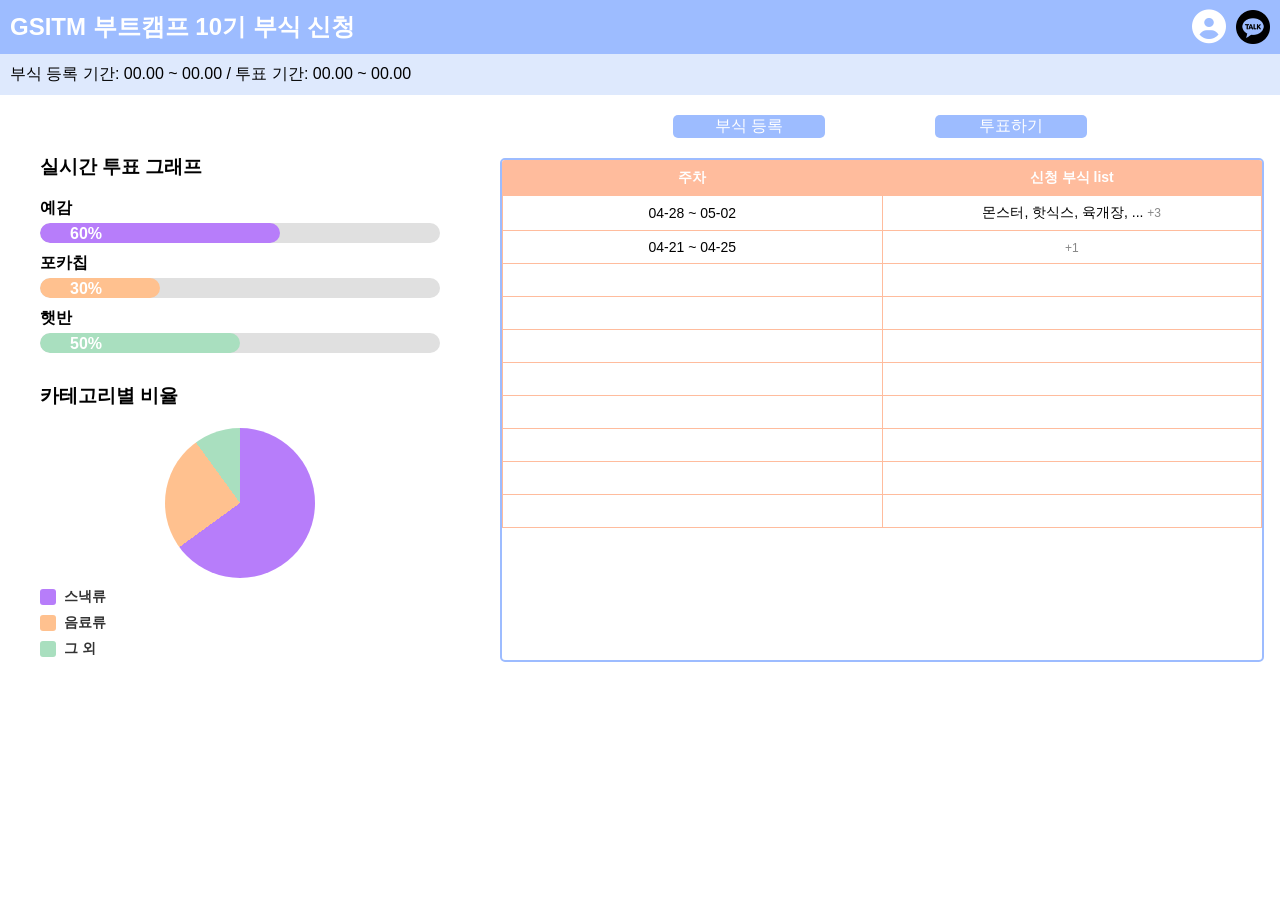
<file: index.html>
<!DOCTYPE html>
<html lang="ko">
<head>
    <meta charset="UTF-8" />
    <meta name="viewport" content="width=device-width, initial-scale=1.0" />
    <title>GSITM 부트캠프 부식 신청</title>
    <link rel="stylesheet" href="style.css" />
    <link rel="stylesheet" href="https://cdnjs.cloudflare.com/ajax/libs/font-awesome/6.5.1/css/all.min.css" />
</head>
<body>
    <header>
        <h2 style="margin: 0px;">GSITM 부트캠프 10기 부식 신청</h2>
        <div class="user-tools">
            <a href="" class="user-icon"><i class="fa-solid fa-circle-user"></i></a>
            <a href="" class="login"><img src="/img/kakaotalk.png" alt="카카오 로그인" /></a>
        </div>
    </header>

    <div class="info-bar">
        <p>부식 등록 기간: 00.00 ~ 00.00 / 투표 기간: 00.00 ~ 00.00</p>
    </div>

    <div class="main-content">
        <div class="graph">
            <h3>실시간 투표 그래프</h3>
            <div class="bar-graph">
                <div class="bar-label">예감</div>
                <div class="bar">
                    <div class="fill color1" style="width: 60%"><span>60%</span></div>
                </div>
                <div class="bar-label">포카칩</div>
                <div class="bar">
                    <div class="fill color2" style="width: 30%"><span>30%</span></div>
                </div>
                <div class="bar-label">햇반</div>
                <div class="bar">
                    <div class="fill color3" style="width: 50%"><span>50%</span></div>
                </div>
            </div>

            <h3>카테고리별 비율</h3>
            <div class="pie"></div>

            <div class="legend">
                <div class="legend-item"><span class="pie-box color1"></span><span class="label-text">스낵류</span></div>
                <div class="legend-item"><span class="pie-box color2"></span><span class="label-text">음료류</span></div>
                <div class="legend-item"><span class="pie-box color3"></span><span class="label-text">그 외</span></div>
            </div>
        </div>

        <!-- 우측 패널 -->
        <div class="side-panel">
            <section class="panel">
                <button class="register-btn">부식 등록</button>
                <button class="vote-btn">투표하기</button>
            </section>

            <!-- 리스트 iframe 삽입 -->
            <section class="select-panel">
                <iframe src="select.html" title="부식선정리스트" class="select-frame"></iframe>
            </section>
        </div>
    </div>
</body>
</html>
</file>
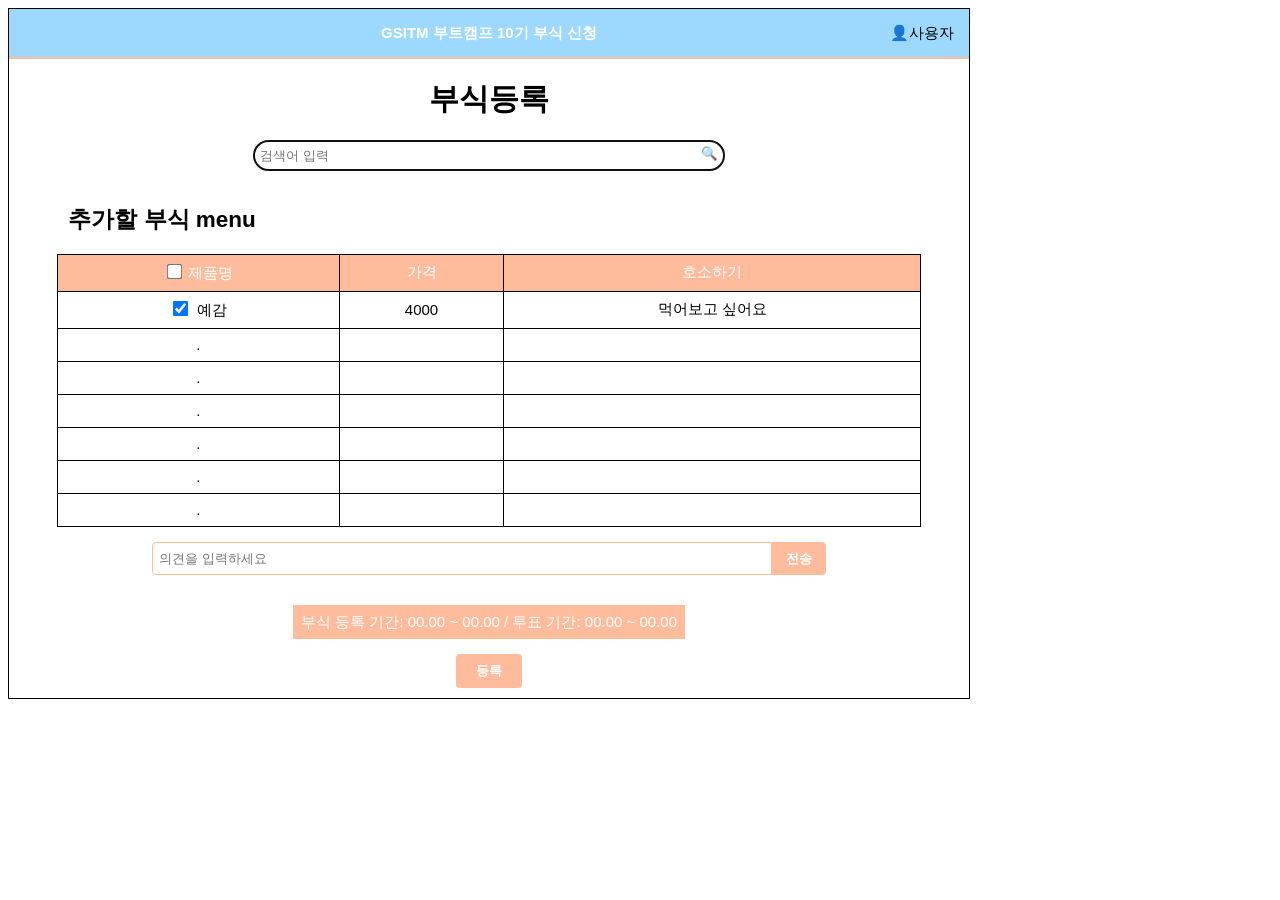
<file: sjg/index.html>
<!DOCTYPE html>
<html lang="ko">
<head>
<meta charset="UTF-8" />
<meta name="viewport" content="width=device-width, initial-scale=1.0"/>

<title>부식 등록</title>
<link rel="stylesheet" href="main.css" />
</head>
<body class="body">
<div class="container">

        <div class="T_bar">
            <div class="center"><a href="#">GSITM 부트캠프 10기 부식 신청</a></div>
            <div class="user-info">👤사용자</div>
        </div>
    
    <button  class="back-button"><a href="/snack-baskets-1/index.html">←</a></button>
    
    <h1>부식등록</h1>
    
    <div class="search-box">
        <input type="text" autofocus placeholder="검색어 입력" >
        <button>🔍</button>
    </div>

    
    <div class="product-chat-box">
        <h2>추가할 부식 menu</h2>
            <div class="table-wrapper">
                <table>
                    <thead>
                        <tr>
                            <th><input type="checkbox"  />제품명</th>
                            <th>가격</th>
                            <th>호소하기</th>
                        </tr>
                    </thead>
                    <tbody>
                        <tr>
                            <td><input type="checkbox" checked /> 예감</td>
                            <td>4000</td>
                            <td>먹어보고 싶어요</td>
                        </tr>
                        <tr>
                            <td>.</td>
                            <td></td>
                            <td></td>
                        </tr>
                        <tr>
                            <td>.</td>
                            <td></td>
                            <td></td>
                        </tr>
                        <tr>
                            <td>.</td>
                            <td></td>
                            <td></td>
                        </tr>
                        <tr>
                            <td>.</td>
                            <td></td>
                            <td></td>
                        </tr>
                        <tr>
                            <td>.</td>
                            <td></td>
                            <td></td>
                        </tr>

                        <tr>
                            <td>.</td>
                            <td></td>
                            <td></td>
                        </tr>
                        
                    </tbody>
                </table>
            </div>
        <div class="chat-input">
            <input type="text" placeholder="의견을 입력하세요" />
            <button>전송</button>
        </div>
    </div>
    <div class="info-bar">부식 등록 기간: 00.00 ~ 00.00 / 투표 기간: 00.00 ~ 00.00</div>

    <div class="register">
        <button>등록</button>
    </div>

</div>
</body>
</html>
</file>
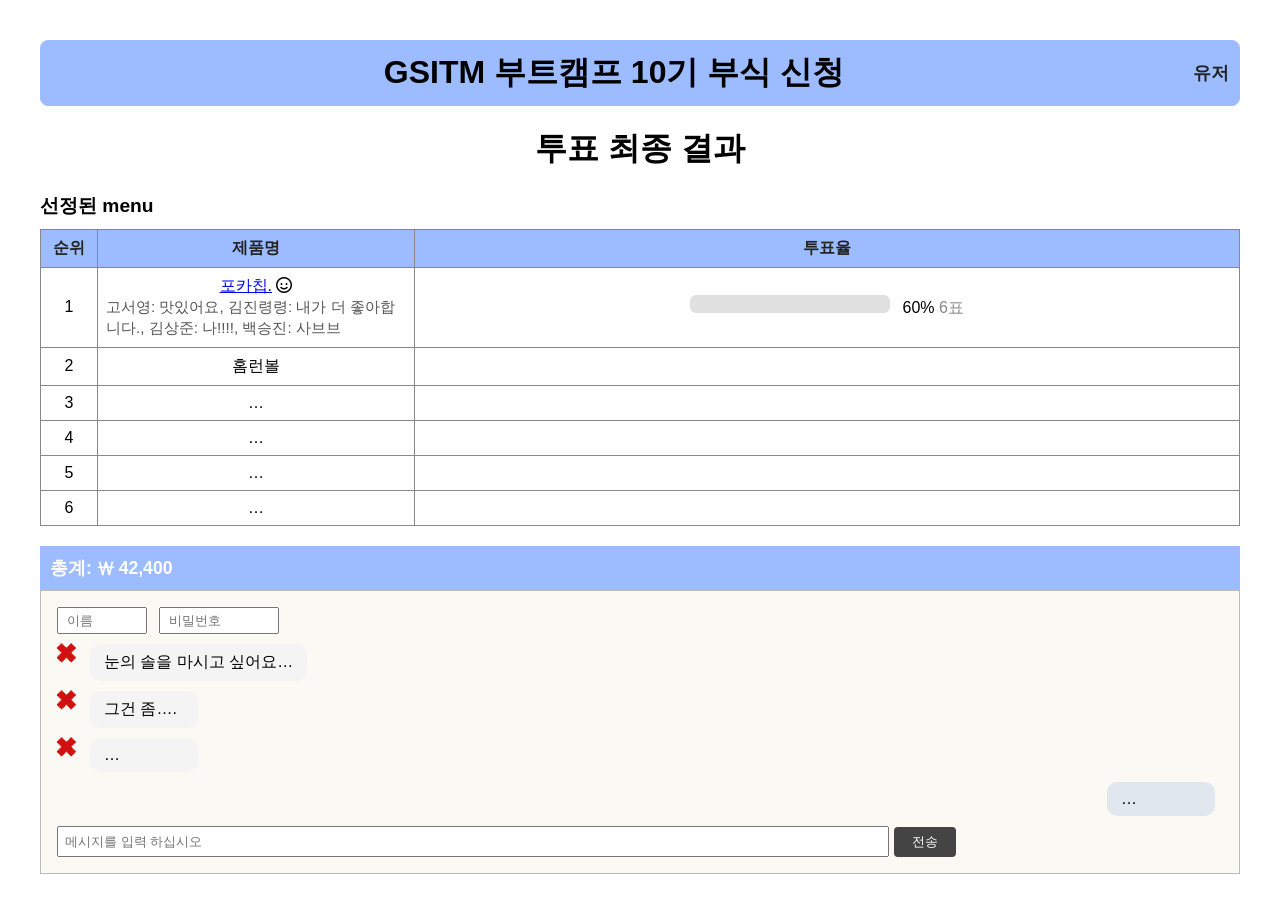
<file: chat.html>
<!DOCTYPE html>
<html lang="ko">

<head>
    <meta charset="UTF-8">
    <title>투표 최종 결과</title>
    <link rel="stylesheet" href="chat.css">
    <link rel="stylesheet" href="https://cdnjs.cloudflare.com/ajax/libs/font-awesome/6.5.0/css/all.min.css">

</head>

<body>
    <header class="main-header">
        <div class="header-row">
            <h2>GSITM 부트캠프 10기 부식 신청</h2>
            <span class="header-user">유저</span>
        </div>
    </header>
    <div class="back-arrow"></div>
    <h1>투표 최종 결과</h1>
    <div class="menu-title">선정된 menu</div>
    <table class="scroll-table">
        <thead>
            <tr>
                <th class="rank">순위</th>
                <th class="product">제품명</th>
                <th>투표율</th>
            </tr>
        </thead>
        <tbody>
            <tr>
                <td>1</td>
                <td>
                    <a href="#">포카칩.</a>
                    <span title="댓글">
                        <a>
                            <i class="fa-regular fa-face-smile"></i></a>
                    </span>
                    <div class="vote-comments">
                        고서영: 맛있어요, 김진령령: 내가 더 좋아합니다., 김상준: 나!!!!, 백승진: 사브브
                    </div>
                </td>
                <td>
                    <span class="vote-bar-bg">
                        <span class="vote-bar" style="width:60%;"></span>
                    </span>
                    60% <span style="color:#888;">6표</span>
                </td>
            </tr>
            <tr>
                <td>2</td>
                <td>홈런볼</td>
                <td></td>
            </tr>
            <tr>
                <td>3</td>
                <td>…</td>
                <td></td>
            </tr>
            <tr>
                <td>4</td>
                <td>…</td>
                <td></td>
            </tr>
            <tr>
                <td>5</td>
                <td>…</td>
                <td></td>
            </tr>
            <tr>
                <td>6</td>
                <td>…</td>
                <td></td>

        </tbody>
    </table>
    <div class="total">총계: ₩ 42,400</div>
    <div class="chat-box">
        <div class="input-row">
            <input type="text" placeholder="이름" style="width:70px;">
            <input type="password" placeholder="비밀번호" style="width:100px;">
        </div>
        <div class="chat-entry">
            <span class="chat-x">&#10006;</span>
            <span class="chat-bubble">눈의 솔을 마시고 싶어요…</span>
        </div>
        <div class="chat-entry">
            <span class="chat-x">&#10006;</span>
            <span class="chat-bubble">그건 좀….</span>
        </div>
        <div class="chat-entry">
            <span class="chat-x">&#10006;</span>
            <span class="chat-bubble">…</span>
        </div>
        <div class="chat-entry chat-right">
            <span class="chat-bubble chat-bubble-right">…</span>
        </div>
        <form style="margin-top:10px;">
            <input class="message-input" type="text" placeholder="메시지를 입력 하십시오">
            <button type="submit" class="send-btn">전송</button>
        </form>
    </div>
</body>

</html>
</file>
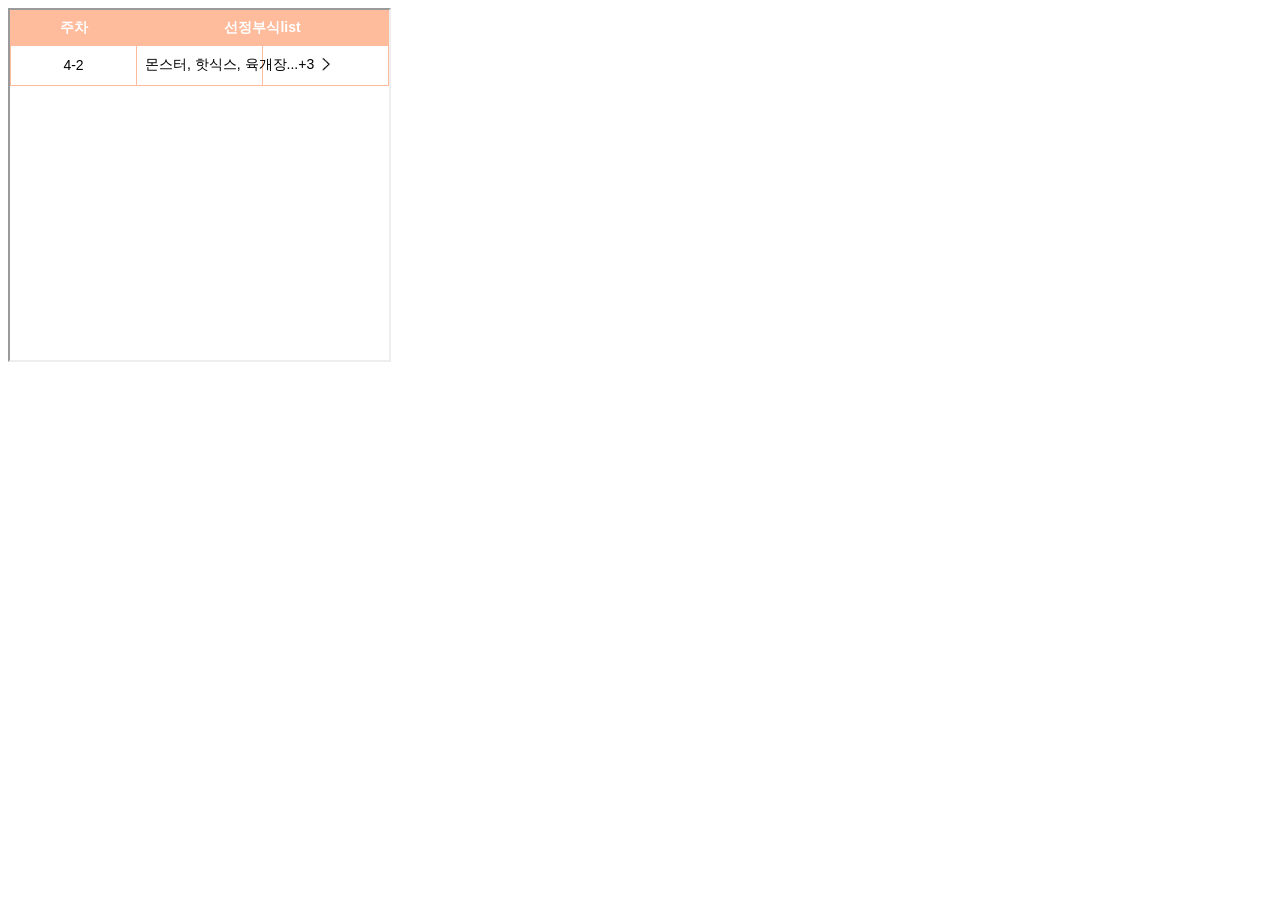
<file: iframe.html>
<!DOCTYPE html>
<html lang="en">
<head>
    <meta charset="UTF-8">
    <meta name="viewport" content="width=device-width, initial-scale=1.0">
    <title>iframe</title>
    <style>
        iframe{width: 30%; height: 350px;}

    </style>
</head>
<body>
    <iframe src="main_iframe_table.html" frameborder="1"></iframe>

</body>
</htm>
</file>
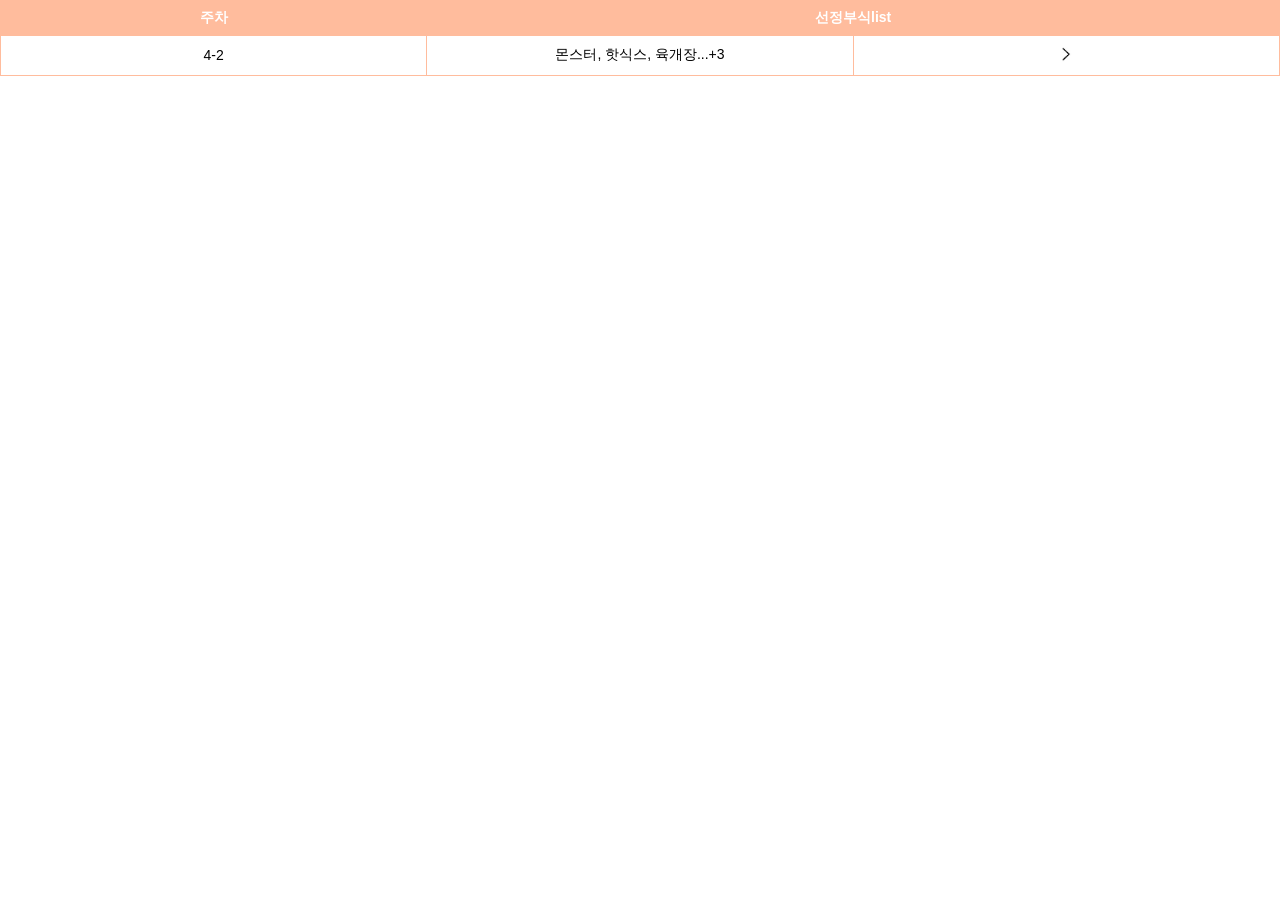
<file: main_iframe_table.html>
<!DOCTYPE html>
<html lang="en">

<head>
    <meta charset="UTF-8">
    <meta name="viewport" content="width=device-width, initial-scale=1.0">
    <title>iframe_table</title>
    <link rel="stylesheet" href="select.css">
    <!-- <style>
            /* table {
                border-collapse: collapse;
                width: 100%;
                margin-top: 10px;
            }

            th {
                border: 1px solid #444;
                padding: 8px;
                text-align: center;
                vertical-align: top;

            }

            td {
                border: 1px solid #444;
                padding: 8px;
                text-align: left;
                vertical-align: top;
                font: 10px
            } */

        
    </style> -->


</head>
<table>
    <thead>
        <tr>
        <tr>
            <th>주차</th>
            <th colspan="2">선정부식list</th>
        </tr>
    </thead>
    <tbody>
        <tr>
            <td> 4-2</td>
            <td> 몬스터, 핫식스, 육개장...+3 </td>
            <td>
                <a href="0428-0502 투표 최종 결과">
                    <img src="신청부식리스트버튼.jpg" alt="부식신청리스트로바로가기기" width="20">
                </a>
            </td>
            </td>
        </tr>
    </tbody>

</table>
</body>

</html>
</file>
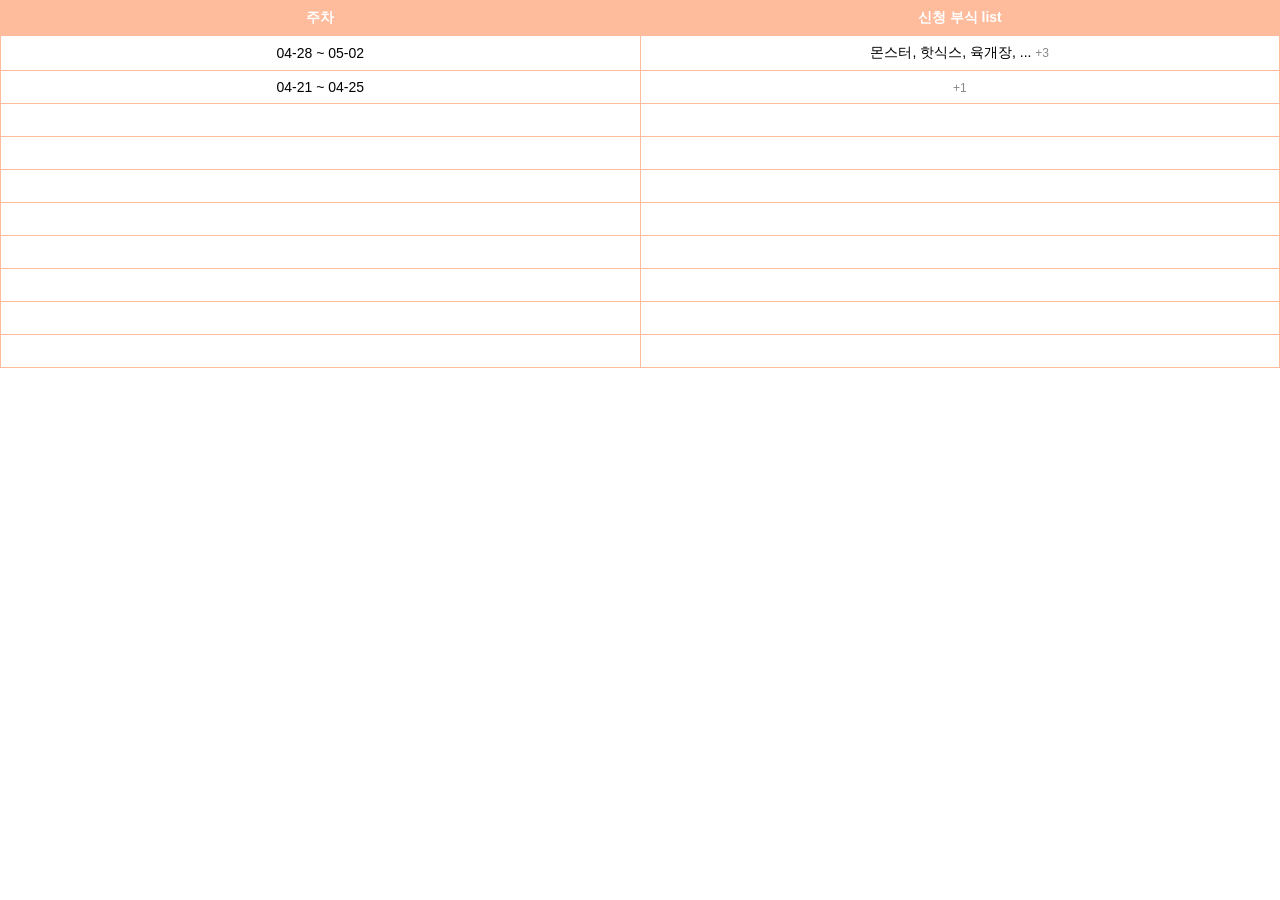
<file: select.html>
<!DOCTYPE html>
<html lang="en">

<head>
    <meta charset="UTF-8">
    <meta name="viewport" content="width=device-width, initial-scale=1.0">
    <title>Select snack list</title>
    <link rel="stylesheet" href="select.css">
    <script>
        window.addEventListener('DOMContentLoaded', function () {
            const tbody = document.getElementById('table-body');
            const desiredRowCount = 10; // 총 보여주고 싶은 행 수
            const currentRowCount = tbody.querySelectorAll('tr').length;
            const rowsToAdd = desiredRowCount - currentRowCount;

            for (let i = 0; i < rowsToAdd; i++) {
                const tr = document.createElement('tr');
                const td1 = document.createElement('td');
                const td2 = document.createElement('td');
                td1.innerHTML = '&nbsp;';
                td2.innerHTML = '&nbsp;';
                tr.appendChild(td1);
                tr.appendChild(td2);
                tbody.appendChild(tr);
            }
        });
    </script>
</head>

<body>
    <table>
        <table>
            <thead>
                <tr>
                    <th>주차</th>
                    <th>신청 부식 list</th>
                </tr>
            </thead>
            <tbody id="table-body">
                <tr>
                    <td>04-28 ~ 05-02</td>
                    <td>몬스터, 핫식스, 육개장, ... <span class="more">+3</span></td>
                </tr>
                <tr>
                    <td>04-21 ~ 04-25</td>
                    <td><span class="more">+1</span></td>
                </tr>
                <!-- JavaScript가 여기서 빈 행을 추가 -->
            </tbody>
        </table>

    </table>
</body>

</html>
</file>
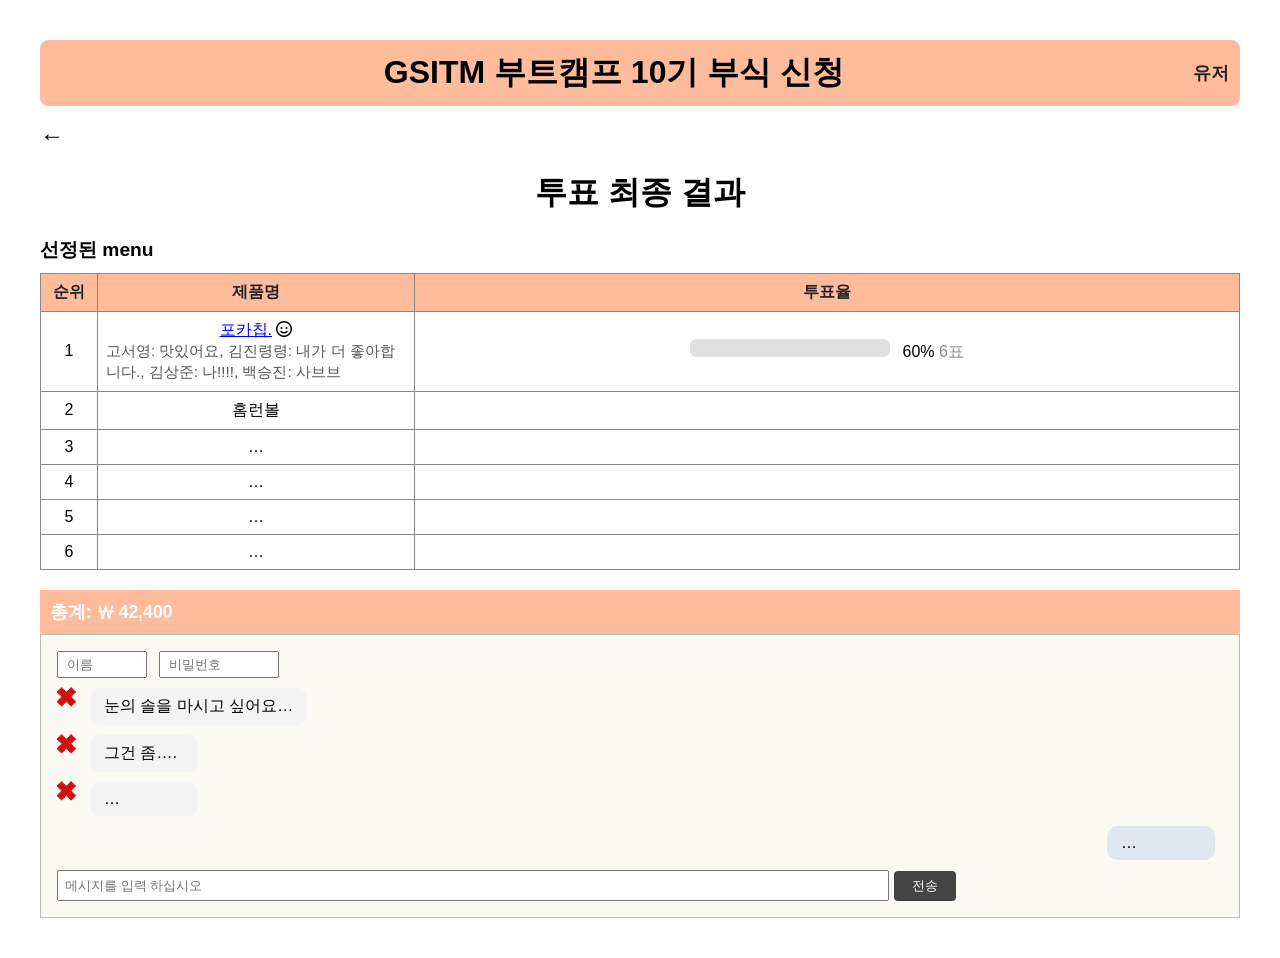
<file: sjsnack/h.html>
<!DOCTYPE html>
<html lang="ko">
<head>
    <meta charset="UTF-8">
    <title>투표 최종 결과</title>
    <link rel="stylesheet" href="main.css">
    <link rel="stylesheet" href="https://cdnjs.cloudflare.com/ajax/libs/font-awesome/6.5.0/css/all.min.css">

</head>

<body>
    <header class="main-header">
        <div class="header-row">
            <h2>GSITM 부트캠프 10기 부식 신청</h2>
            <span class="header-user">유저</span>
          </div>
    </header>
    <div class="back-arrow">&#8592;</div>
    <h1>투표 최종 결과</h1>
    <div class="menu-title">선정된 menu</div>
    <table class="scroll-table">
        <thead>
            <tr>
                <th class="rank">순위</th>
                <th class="product">제품명</th>
                <th>투표율</th>
            </tr>
        </thead>
        <tbody>
            <tr>
                <td>1</td>
                <td>
                    <a href="#">포카칩.</a>
                    <span title="댓글">
                        <a>
                        <i class="fa-regular fa-face-smile"></i></a>  
                    </span>
                    <div class="vote-comments">
                        고서영: 맛있어요, 김진령령: 내가 더 좋아합니다., 김상준: 나!!!!, 백승진: 사브브
                    </div>
                </td>
                <td>
                    <span class="vote-bar-bg">
                        <span class="vote-bar" style="width:60%;"></span>
                    </span>
                    60% <span style="color:#888;">6표</span>
                </td>
            </tr>
            <tr>
                <td>2</td>
                <td>홈런볼</td>
                <td></td>
            </tr>
            <tr>
                <td>3</td>
                <td>…</td>
                <td></td>
            </tr>
            <tr>
                <td>4</td>
                <td>…</td>
                <td></td>
            </tr>
            <tr>
                <td>5</td>
                <td>…</td>
                <td></td>
            </tr>
            <tr>
                <td>6</td>
                <td>…</td>
                <td></td>
           
        </tbody>
    </table>
    <div class="total">총계: ₩ 42,400</div>
    <div class="chat-box">
        <div class="input-row">
            <input type="text" placeholder="이름" style="width:70px;">
            <input type="password" placeholder="비밀번호" style="width:100px;">
        </div>
        <div class="chat-entry">
            <span class="chat-x">&#10006;</span>
            <span class="chat-bubble">눈의 솔을 마시고 싶어요…</span>
        </div>
        <div class="chat-entry">
            <span class="chat-x">&#10006;</span>
            <span class="chat-bubble">그건 좀….</span>
        </div>
        <div class="chat-entry">
            <span class="chat-x">&#10006;</span>
            <span class="chat-bubble">…</span>
        </div>
        <div class="chat-entry chat-right">
            <span class="chat-bubble chat-bubble-right">…</span>
        </div>
        <form style="margin-top:10px;">
            <input class="message-input" type="text" placeholder="메시지를 입력 하십시오">
            <button type="submit" class="send-btn">전송</button>
        </form>
    </div>
</body>
</html>
</file>
<file: style.css>
body {
    font-family: 'Arial', sans-serif;
    margin: 0;
    background-color: #ffffff;
}

header {
    display: flex;
    justify-content: space-between;
    align-items: center;
    background-color: rgb(157, 188, 255);
    color: #ffffff;
    padding: 10px;
}

.user-tools {
    display: flex;
    align-items: center;
    gap: 10px;
}

.user-icon {
    display: flex;
    align-items: center;
    text-decoration: none;
    color: #ffffff;
}

.user-icon i {
    font-size: 34px;
    color: #ffffff;
}

.login img {
    height: 34px;
    display: inline-block;
    vertical-align: middle;
}

.info-bar p {
    background-color: rgb(222, 233, 253);
    margin: 0;
    padding: 10px;
}

/* 메인 레이아웃 (좌우 배치) */
.main-content {
    display: flex;
    justify-content: space-between;
    align-items: flex-start;
    gap: 40px;
    padding: 20px;
}

/* 그래프 영역 */
.graph {
    background-color: #ffffff;
    padding: 20px;
    border-radius: 10px;
    width: 400px;
}

.bar-graph {
    margin-bottom: 30px;
}

.bar-label {
    margin: 8px 0 4px;
    font-weight: bold;
}

.bar {
    background-color: #e0e0e0;
    border-radius: 20px;
    height: 20px;
    width: 100%;
    overflow: hidden;
    margin-bottom: 10px;
}

.fill {
    height: 100%;
    border-radius: 20px;
    position: relative;
    display: flex;
    align-items: flex-start;
    justify-content: flex-start;
    color: #fff;
    font-size: 12px;
    font-weight: bold;
    overflow: visible;
}

.fill span {
    position: absolute;
    left: 30px;
    top: 10%;
    font-size: medium;
}

.fill.color1 { background-color: #b77dfa; }
.fill.color2 { background-color: #ffc18f; }
.fill.color3 { background-color: #a9dfbf; }

/* 파이 그래프 */
.pie {
    position: relative;
    width: 150px;
    height: 150px;
    border-radius: 50%;
    background-image: conic-gradient(#b77dfa 0% 65%, #ffc18f 65% 90%, #a9dfbf 90% 100%);
    margin: 0 auto 10px;
}

.legend {
    display: flex;
    flex-direction: column;
    gap: 8px;
    margin-top: 10px;
}

.legend-item {
    display: flex;
    align-items: center;
    gap: 8px;
}

.pie-box {
    width: 16px;
    height: 16px;
    border-radius: 3px;
    display: inline-block;
}

.pie-box.color1 { background-color: #b77dfa; }
.pie-box.color2 { background-color: #ffc18f; }
.pie-box.color3 { background-color: #a9dfbf; }

.label-text {
    color: #333;
    font-size: 14px;
    font-weight: bold;
}

/* 오른쪽 패널 */
.side-panel {
    display: flex;
    flex-direction: column;
    gap: 20px;
    flex: 1;
}

.panel {
    display: flex;
    gap: 10px;
    justify-content: center;
    color: #ffffff;

}

.register-btn, .vote-btn {
    width: 20%;
    min-width: 100px;
    max-width: 200px;
    height: 20%;
    font-size: 16px;
    border: none;
    background-color: rgb(157, 188, 255);
    color: white;
    border-radius: 5px;
    cursor: pointer;
    margin: 0 50px;
}

.select-panel {
    height: 500px;
}
.select-frame {
    width: 100%;
    height: 100%;
    border: 2px solid rgb(157, 188, 255);
    border-radius: 5px;
}
</file>
<file: sjg/main.css>
.container {
    display: grid;
    grid-column: auto;
    margin: 0;
    background-color: white;
    color: black;
    width: 960px;
    font-size: 15px;
    border:black solid 1px;
    align-items: center;
    position: relative;
    justify-items: center;
    font-family: 'Arial', sans-serif;
    
}

/* Top Bar 색상과 컨텐츠960px 맞추기기 */
.T_bar {
    width: 100%;
    background-color: rgb(157, 216, 255);
    box-sizing: border-box;
    display: flex;
    justify-content: center;
    align-items: center;
    height: 50px;
    border: brgb(255, 188, 157)lack solid 1px;
    border-bottom: rgb(255, 188, 157) solid 2px;
}

/* 링크 시 색상변화 없 */
a {
    text-decoration: none;
    color: white;
    font-weight: bold;
}
a:hover{
    color: black;
    font-weight: bold;
}
button{
    color: white;
    font-weight: bold;
}
button:hover{
    color: black;
    font-weight: bold;
}

/* 사용자 우측 */
.user-info{
    position: absolute;
    right: 1em;
}


/* 뒤로가기 버튼  */
.back-button {
    position: absolute;
    top: 3em;
    left: 1.2em;
    font-size: 1.5em;
    background: none;
    border: none;
    cursor: pointer;
}

 /* 검색창  */
.search-box {
    display: flex;
    justify-content: center;
    margin-bottom: 1em;
    width: 69%;
}
/* 위 박스랑 크기 연동됨ㄷㄷ 왠지는 몰?루 하다보니 됨 (아직 공부 필요! */
.search-box input {
    width: 69%;
    padding: 0.5em;
    border: 1px solid #aaa;
    border-radius: 15px;
}
/* 버튼 창 안으로 이동인데 ? 개 노가다다 */
.search-box button {
    position: absolute;
    left: 71.5%;
    padding-top: 5.5px;
    border: none;
    background-color: transparent;
    cursor: pointer;
}

/* 부식 메뉴 박스 */
.product-chat-box {
    width: 90%;
    margin: auto;
}

.product-chat-box h2 {
    text-align: left;
    padding-left: 0.5em;
}

 테이블 
.table-wrapper {
    border: 1px solid #ccc;
    margin-top: 0.5em;
    overflow-x: auto;
}

table {
    width: 100%;
    border-collapse: collapse;
    border: solid black 1px;
}

th {
    background-color: rgb(255, 188, 157);
    color: white;
    padding: 0.5em;
    font-weight: normal;
    border: solid black 1px;
}

td {
    padding: 0.5em;
    border-top: 1px solid #ddd;
    text-align: center;
    border: solid black 1px;
}

input[type="checkbox"] {
    transform: scale(1.2);
    margin-right: 0.5em;
}


.chat-input {
    display: flex;
    justify-content: center;
    margin-top: 1em;
}

.chat-input input {
    width: 70%;
    padding: 0.5em;
    border: 1px solid rgb(255, 188, 157);
    border-radius: 4px 0 0 4px;
}

.chat-input button {
    padding: 0.5em 1em;
    border: 1px solid rgb(255, 188, 157);
    background-color: rgb(255, 188, 157);
    border-radius: 0 4px 4px 0;
    cursor: pointer;
}


.info-bar {
    background-color: rgb(255, 188, 157);
    color: white;
    text-align: center;
    padding: 0.5em;
    margin-top: 2em;
}


.register {
    text-align: center;
    margin: 1em;
    margin-bottom: 10px;
}

.register button {
    background-color: rgb(255, 188, 157);
    color: white;
    padding: 0.6em 1.5em;
    border: none;
    border-radius: 4px;
    cursor: pointer;
}
</file>
<file: chat.css>
body {
    font-family: 'Malgun Gothic', Arial, sans-serif;
    background: #fff;
    margin: 40px;
}

h1 {
    text-align: center;
}

h2 {
    text-align: center;
}

table {
    width: 100%;
    border-collapse: collapse;
    margin-bottom: 20px;
}

th,
td {
    border: 1px solid #888;
    padding: 8px;
    text-align: center;
}

th {
    background: #dfc208;
    color: #222;
}

.rank {
    width: 40px;
}

.product {
    width: 300px;
}

.vote-bar-bg {
    background: #e0e0e0;
    width: 200px;
    height: 18px;
    border-radius: 6px;
    position: relative;
    display: inline-block;
    margin-right: 8px;
}

.vote-bar {
    background: #9ab8d4;
    height: 100%;
    border-radius: 6px;
}

.vote-comments {
    text-align: left;
    color: #555;
    font-size: 0.95em;
}

.total {
    background: #403663;
    color: #fff;
    font-weight: bold;
    padding: 10px;
    font-size: 1.1em;
}

.chat-box {
    border: 1px solid #bbb;
    padding: 16px;
    background: #faf9f3;
    margin-bottom: 16px;
}

.chat-entry {
    margin-bottom: 10px;
    display: flex;
    align-items: flex-start;
}

.chat-bubble {
    background: #f4f4f4;
    border-radius: 10px;
    padding: 8px 14px;
    margin-left: 8px;
    min-width: 80px;
}

.chat-x {
    color: #c00;
    font-weight: bold;
    margin-right: 6px;
    font-size: 1.2em;
}

.chat-right {
    justify-content: flex-end;
}

.chat-bubble-right {
    background: #e1e7ef;
    margin-left: 0;
    margin-right: 8px;
}

.input-row {
    margin-bottom: 10px;
}

.input-row input {
    margin-right: 8px;
    padding: 4px 8px;
}

.message-input {
    width: 70%;
    padding: 6px;
}

.send-btn {
    padding: 6px 18px;
    background: #444;
    color: #fff;
    border: none;
    border-radius: 4px;
    cursor: pointer;
}

.send-btn:hover {
    background: #222;
}

.menu-title {
    font-size: 1.2em;
    font-weight: bold;
    margin-bottom: 10px;
}

.back-arrow {
    font-size: 1.5em;
    cursor: pointer;
}

body {
    font-family: 'Malgun Gothic', Arial, sans-serif;
    background: #fff;
    margin: 40px;
}

h1 {
    text-align: center;
}

table {
    width: 100%;
    border-collapse: collapse;
    margin-bottom: 20px;
}

th,
td {
    border: 1px solid #888;
    padding: 8px;
    text-align: center;
}

th {
    background: rgb(157, 188, 255);
    color: #222;
}

.rank {
    width: 40px;
}

.product {
    width: 300px;

}

.vote-bar-bg {
    background: #e0e0e0;
    width: 200px;
    height: 18px;
    border-radius: 6px;
    position: relative;
    display: inline-block;
    margin-right: 8px;
}

.vote-bar {
    background: #9ab8d4;
    height: 100%;
    border-radius: 6px;
}

.vote-comments {
    text-align: left;
    color: #555;
    font-size: 0.95em;
}

.total {
    background: rgb(157, 188, 255);
    color: #fff;
    font-weight: bold;
    padding: 10px;
    font-size: 1.1em;
}

.chat-box {
    border: 1px solid #bbb;
    padding: 16px;
    background: #faf9f3;
    margin-bottom: 16px;
}

.chat-entry {
    margin-bottom: 10px;
    display: flex;
    align-items: flex-start;
}

.chat-bubble {
    background: #f4f4f4;
    border-radius: 10px;
    padding: 8px 14px;
    margin-left: 8px;
    min-width: 80px;
}

.chat-x {
    color: rgb(209, 16, 16);
    font-weight: bold;
    margin-right: 6px;
    font-size: 1.2em;
}

.chat-right {
    justify-content: flex-end;
}

.chat-bubble-right {
    background: #e1e7ef;
    margin-left: 0;
    margin-right: 8px;
}

.input-row {
    margin-bottom: 10px;
}

.input-row input {
    margin-right: 8px;
    padding: 4px 8px;
}

.message-input {
    width: 70%;
    padding: 6px;
}

.send-btn {
    padding: 6px 18px;
    background: #444;
    color: #fff;
    border: none;
    border-radius: 4px;
    cursor: pointer;
}

.send-btn:hover {
    background: #222;
}

.menu-title {
    font-size: 1.2em;
    font-weight: bold;
    margin-bottom: 10px;
}

.back-arrow {
    font-size: 1.5em;
    cursor: pointer;
}

/* 여기서 부터  추가함함 */
.scroller {
    height: 300px;
    overflow-y: scroll;
    scroll-snap-type: y mandatory;
    border: radious 10px;
}

.scroller section {
    scroll-snap-align: start;
}

/* header */
.header-row {
    display: flex;
    align-items: center;
    background-color: rgb(157, 188, 255);
    border: 1px solid rgb(157, 188, 255);
    border-radius: 8px;
    padding: 10px;
    margin-bottom: 16px;
}

.header-row h2 {
    flex: 1;
    margin: 0;
    font-size: 2em;
    font-weight: bold;
    text-align: center;
    /* 배경색과 테두리는 부모에 이미 있으므로 생략 가능 */
    background: none;
    border: none;
}

.header-user {
    font-size: 1.1em;
    font-weight: bold;
    margin-left: 16px;
    color: #222;
    /* 필요하다면 배경색 추가 */
    /* background-color: rgb(157, 188, 255); */
}
</file>
<file: select.css>
html, body {
    margin: 0;
    padding: 0;
    height: 100%;
    font-family: Arial, sans-serif;
    overflow: auto; 
}

table {
    width: 100%;
    border-collapse: collapse;
    table-layout: fixed; 
}

th {
    background-color: rgb(255, 188, 157);
    color: #ffffff;
}

th, td {
    padding: 8px;
    border: 1px solid rgb(255, 188, 157);
    text-align: center; 
    font-size: 14px;
    white-space: nowrap; 
}

.more {
    color: #888;
    font-size: 12px;
}
</file>
<file: sjsnack/main.css>
body {
    font-family: 'Malgun Gothic', Arial, sans-serif;
    background: #fff;
    margin: 40px;
}

h1 {
    text-align: center;
}

h2{
    text-align: center;
}

table {
    width: 100%;
    border-collapse: collapse;
    margin-bottom: 20px;
}

th,
td {
    border: 1px solid #888;
    padding: 8px;
    text-align: center;
}

th {
    background: #dfc208;
    color: #222;
}

.rank {
    width: 40px;
}

.product {
    width: 300px;
}

.vote-bar-bg {
    background: #e0e0e0;
    width: 200px;
    height: 18px;
    border-radius: 6px;
    position: relative;
    display: inline-block;
    margin-right: 8px;
}

.vote-bar {
    background: #9ab8d4;
    height: 100%;
    border-radius: 6px;
}

.vote-comments {
    text-align: left;
    color: #555;
    font-size: 0.95em;
}

.total {
    background: #403663;
    color: #fff;
    font-weight: bold;
    padding: 10px;
    font-size: 1.1em;
}

.chat-box {
    border: 1px solid #bbb;
    padding: 16px;
    background: #faf9f3;
    margin-bottom: 16px;
}

.chat-entry {
    margin-bottom: 10px;
    display: flex;
    align-items: flex-start;
}

.chat-bubble {
    background: #f4f4f4;
    border-radius: 10px;
    padding: 8px 14px;
    margin-left: 8px;
    min-width: 80px;
}

.chat-x {
    color: #c00;
    font-weight: bold;
    margin-right: 6px;
    font-size: 1.2em;
}

.chat-right {
    justify-content: flex-end;
}

.chat-bubble-right {
    background: #e1e7ef;
    margin-left: 0;
    margin-right: 8px;
}

.input-row {
    margin-bottom: 10px;
}

.input-row input {
    margin-right: 8px;
    padding: 4px 8px;
}

.message-input {
    width: 70%;
    padding: 6px;
}

.send-btn {
    padding: 6px 18px;
    background: #444;
    color: #fff;
    border: none;
    border-radius: 4px;
    cursor: pointer;
}

.send-btn:hover {
    background: #222;
}

.menu-title {
    font-size: 1.2em;
    font-weight: bold;
    margin-bottom: 10px;
}

.back-arrow {
    font-size: 1.5em;
    cursor: pointer;
}

body {
    font-family: 'Malgun Gothic', Arial, sans-serif;
    background: #fff;
    margin: 40px;
}

h1 {
    text-align: center;
}

table {
    width: 100%;
    border-collapse: collapse;
    margin-bottom: 20px;
}

th,
td {
    border: 1px solid #888;
    padding: 8px;
    text-align: center;
}

th {
    background: rgb(255, 188, 157);
    color: #222;
}

.rank {
    width: 40px;
}

.product {
    width: 300px;
    
}

.vote-bar-bg {
    background: #e0e0e0;
    width: 200px;
    height: 18px;
    border-radius: 6px;
    position: relative;
    display: inline-block;
    margin-right: 8px;
}

.vote-bar {
    background: #9ab8d4;
    height: 100%;
    border-radius: 6px;
}

.vote-comments {
    text-align: left;
    color: #555;
    font-size: 0.95em;
}

.total {
    background: rgb(255, 188, 157);
    color: #fff;
    font-weight: bold;
    padding: 10px;
    font-size: 1.1em;
}

.chat-box {
    border: 1px solid #bbb;
    padding: 16px;
    background: #faf9f3;
    margin-bottom: 16px;
}

.chat-entry {
    margin-bottom: 10px;
    display: flex;
    align-items: flex-start;
}

.chat-bubble {
    background: #f4f4f4;
    border-radius: 10px;
    padding: 8px 14px;
    margin-left: 8px;
    min-width: 80px;
}

.chat-x {
    color: rgb(209, 16, 16);
    font-weight: bold;
    margin-right: 6px;
    font-size: 1.2em;
}

.chat-right {
    justify-content: flex-end;
}

.chat-bubble-right {
    background: #e1e7ef;
    margin-left: 0;
    margin-right: 8px;
}

.input-row {
    margin-bottom: 10px;
}

.input-row input {
    margin-right: 8px;
    padding: 4px 8px;
}

.message-input {
    width: 70%;
    padding: 6px;
}

.send-btn {
    padding: 6px 18px;
    background: #444;
    color: #fff;
    border: none;
    border-radius: 4px;
    cursor: pointer;
}

.send-btn:hover {
    background: #222;
}

.menu-title {
    font-size: 1.2em;
    font-weight: bold;
    margin-bottom: 10px;
}

.back-arrow {
    font-size: 1.5em;
    cursor: pointer;
}
/* 여기서 부터  추가함함 */
.scroller {
    height: 300px;
    overflow-y: scroll;
    scroll-snap-type: y mandatory;
    border: radious 10px;
  }
  .scroller section {
    scroll-snap-align: start;
  }
 /* header */
 .header-row {
    display: flex;
    align-items: center;
    background-color: rgb(255, 188, 157);
    border: 1px solid rgb(255, 188, 157);
    border-radius: 8px;
    padding: 10px;
    margin-bottom: 16px;
  }
  
  .header-row h2 {
    flex: 1;
    margin: 0;
    font-size: 2em;
    font-weight: bold;
    text-align: center;
    /* 배경색과 테두리는 부모에 이미 있으므로 생략 가능 */
    background: none;
    border: none;
  }
  
  .header-user {
    font-size: 1.1em;
    font-weight: bold;
    margin-left: 16px;
    color: #222;
    /* 필요하다면 배경색 추가 */
    /* background-color: rgb(255, 188, 157); */
  }
</file>
